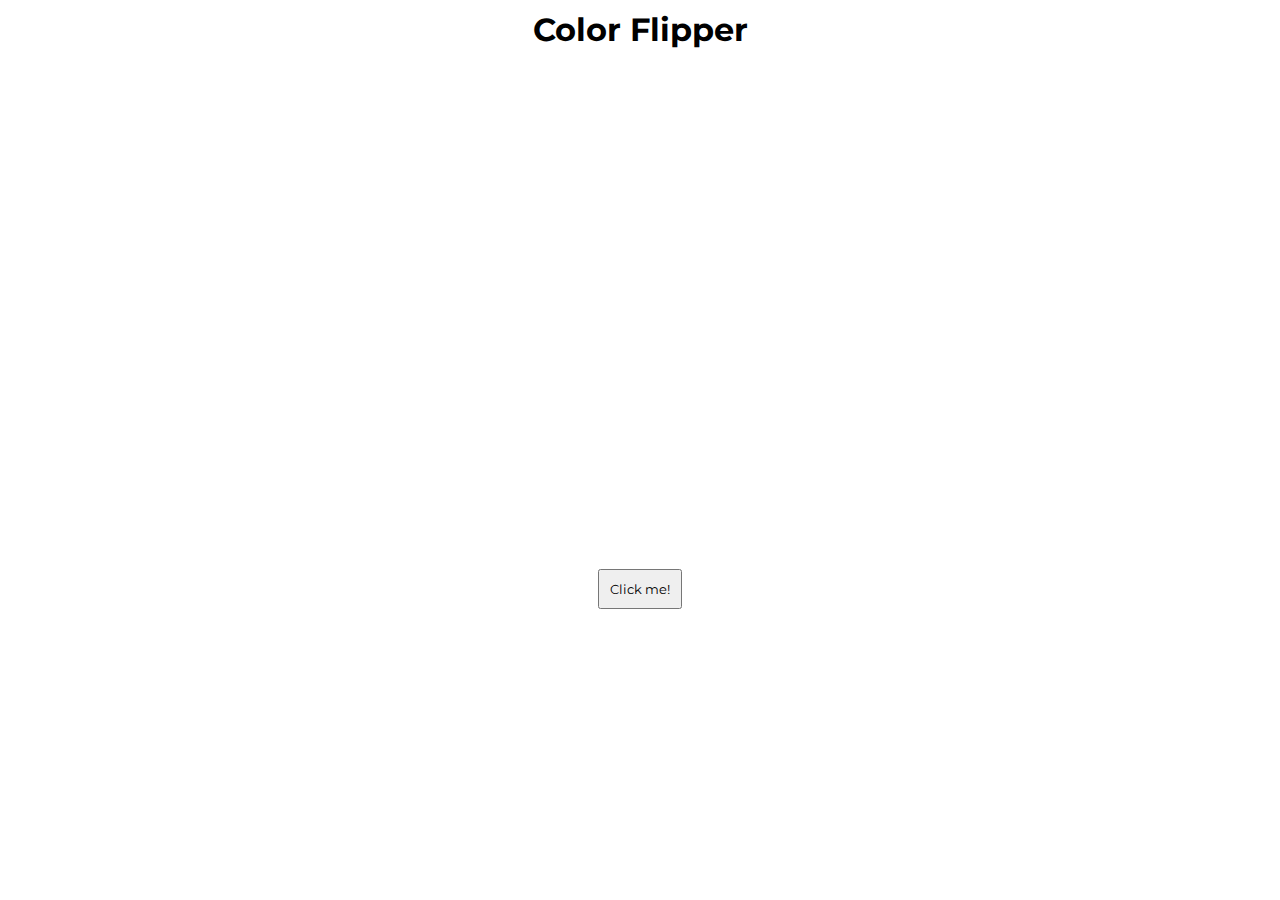
<file: color flipper/index.html>
<html lang="en">

<head>
    <meta charset="UTF-8">
    <meta http-equiv="X-UA-Compatible" content="IE=edge">
    <meta name="viewport" content="width=device-width, initial-scale=1.0">
    <link rel="preconnect" href="https://fonts.googleapis.com">
    <link rel="preconnect" href="https://fonts.gstatic.com" crossorigin>
    <link href="https://fonts.googleapis.com/css2?family=Montserrat:wght@300;400;700&display=swap" rel="stylesheet">
    <title>Color Flipper</title>
    <style>
        * {
            margin: 0;
            padding: 0;
            font-family: 'Montserrat', sans-serif;
        }
        
        h1 {
            text-align: center;
            padding: 10px;
        }
        
        div {
            /* background-color: yellow; */
            width: 100%;
            height: 80%;
            display: grid;
            place-items: center;
        }
        
        button {
            padding: 10px;
        }
    </style>
</head>

<body>
    <header>
        <h1>Color Flipper</h1>
    </header>
    <div class="container">
        <span></span>
        <button>Click me!</button>
    </div>
    <script src="script.js"></script>
</body>

</html>
</file>
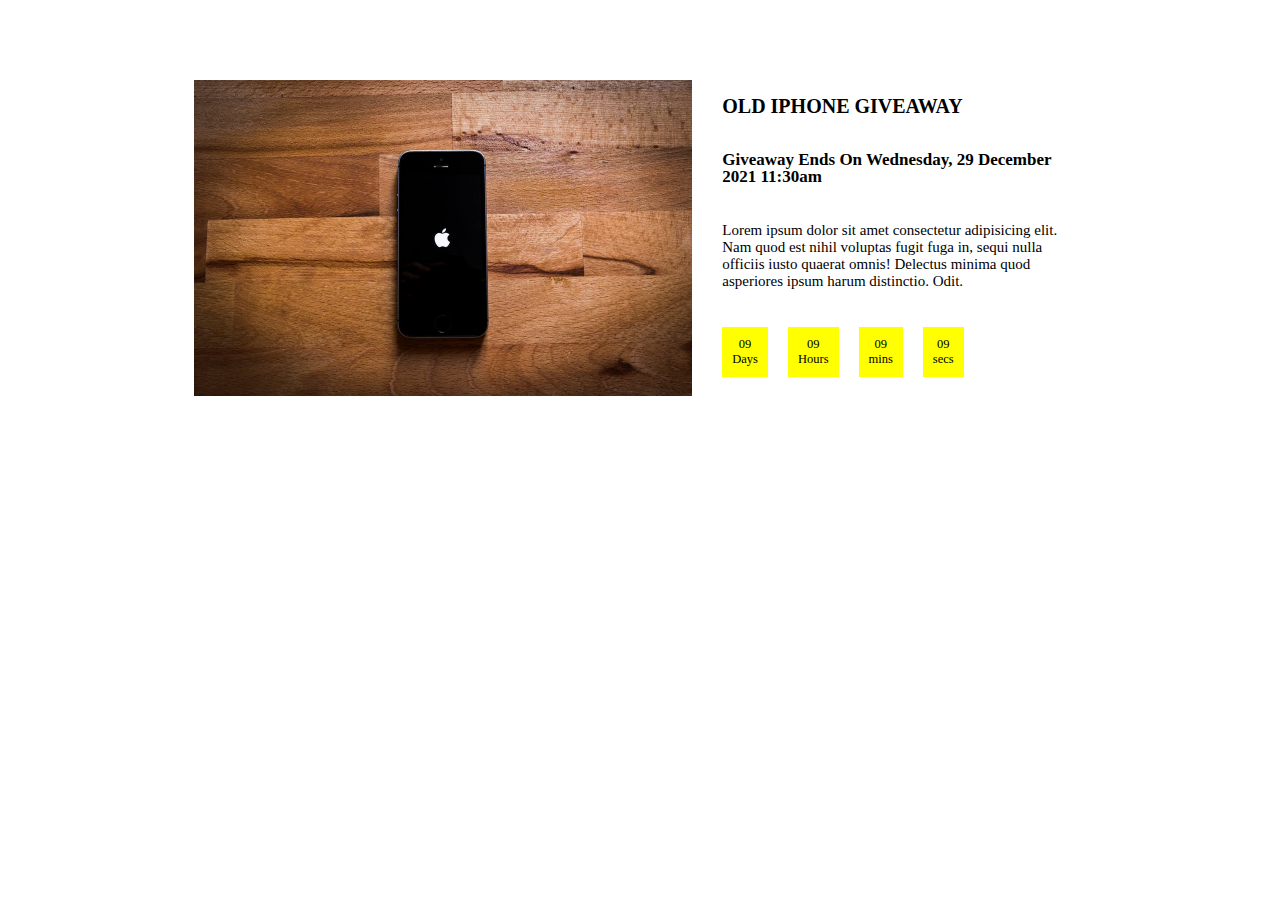
<file: Count down/index.html>
<!DOCTYPE html>
<html lang="en">

<head>
    <meta charset="UTF-8">
    <meta http-equiv="X-UA-Compatible" content="IE=edge">
    <meta name="viewport" content="width=device-width, initial-scale=1.0">
    <link rel="stylesheet" href="style.css">
    <title>Countdown</title>
</head>

<body>
    <div class="container">
        <div class="img"><img src="gift.jpeg" alt=""></div>
        <article>
            <h2>Old iphone GIveaway</h2>
            <h6>giveaway ends on Wednesday, 29 December 2021 11:30am</h6>
            <p>Lorem ipsum dolor sit amet consectetur adipisicing elit. Nam quod est nihil voluptas fugit fuga in, sequi nulla officiis iusto quaerat omnis! Delectus minima quod asperiores ipsum harum distinctio. Odit.</p>
            <div class="timer">
                <div class="time">
                    <span class="days">09</span>
                    <span>Days</span>
                </div>
                <div class="time">
                    <span class="hours">09</span>
                    <span>Hours</span>
                </div>
                <div class="time">
                    <span class="mins">09</span>
                    <span>mins</span>
                </div>
                <div class="time">
                    <span class="secs">09</span>
                    <span>secs</span>
                </div>
            </div>
        </article>
    </div>
    <script src="script.js"></script>
</body>

</html>
</file>
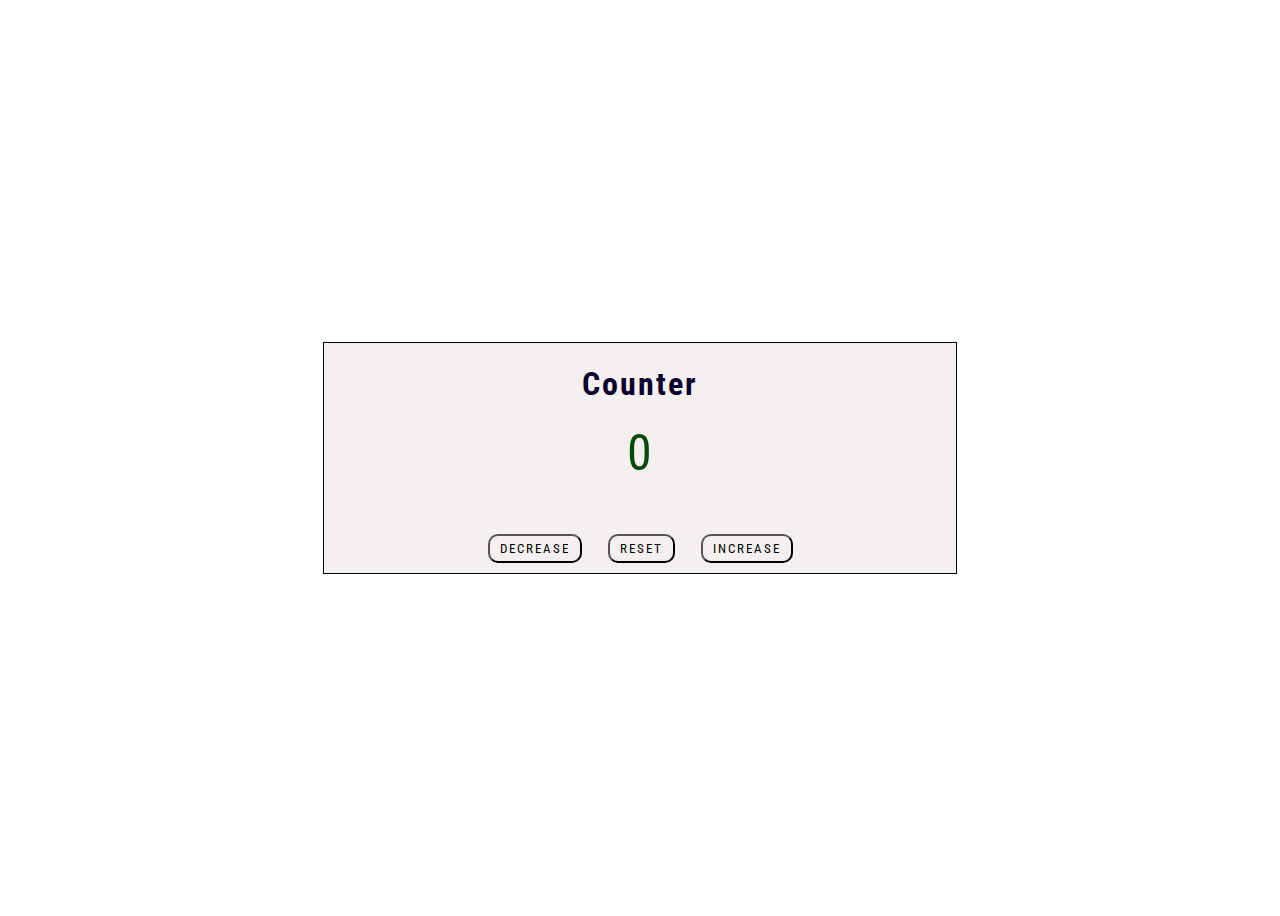
<file: Counter/index.html>
<html lang="en">

<head>
    <meta charset="UTF-8">
    <meta http-equiv="X-UA-Compatible" content="IE=edge">
    <meta name="viewport" content="width=device-width, initial-scale=1.0">
    <link rel="preconnect" href="https://fonts.googleapis.com">
    <link rel="preconnect" href="https://fonts.gstatic.com" crossorigin>
    <link href="https://fonts.googleapis.com/css2?family=Roboto+Condensed:wght@700&display=swap" rel="stylesheet">
    <title>Counter</title>
    <style>
        * {
            font-family: 'Roboto Condensed', sans-serif;
            letter-spacing: 2px;
        }
        
        body {
            display: grid;
            place-items: center;
            height: 100%;
        }
        
        .container {
            width: 50%;
            border: thin solid;
            text-align: center;
            background-color: #f5f0f0;
        }
        
        .container h1 {
            color: #09002b
        }
        
        #count {
            height: 100px;
            font-size: 50px;
            color: #074a07;
        }
        
        button {
            margin: 10px;
            padding: 5px 10px;
            border-radius: 10px;
            background-color: #f5f0f0;
        }
        
        button:hover {
            border-color: #2200ab;
            background-color: #f5f0f0;
        }
    </style>
</head>

<body>
    <div class="container">
        <h1>Counter</h1>
        <div id="count">

        </div>
        <div class="buttons">
            <button id="dec">DECREASE</button>
            <button id="res">RESET</button>
            <button id="inc">INCREASE</button>
        </div>
    </div>
    <script src="script.js"></script>
</body>

</html>
</file>
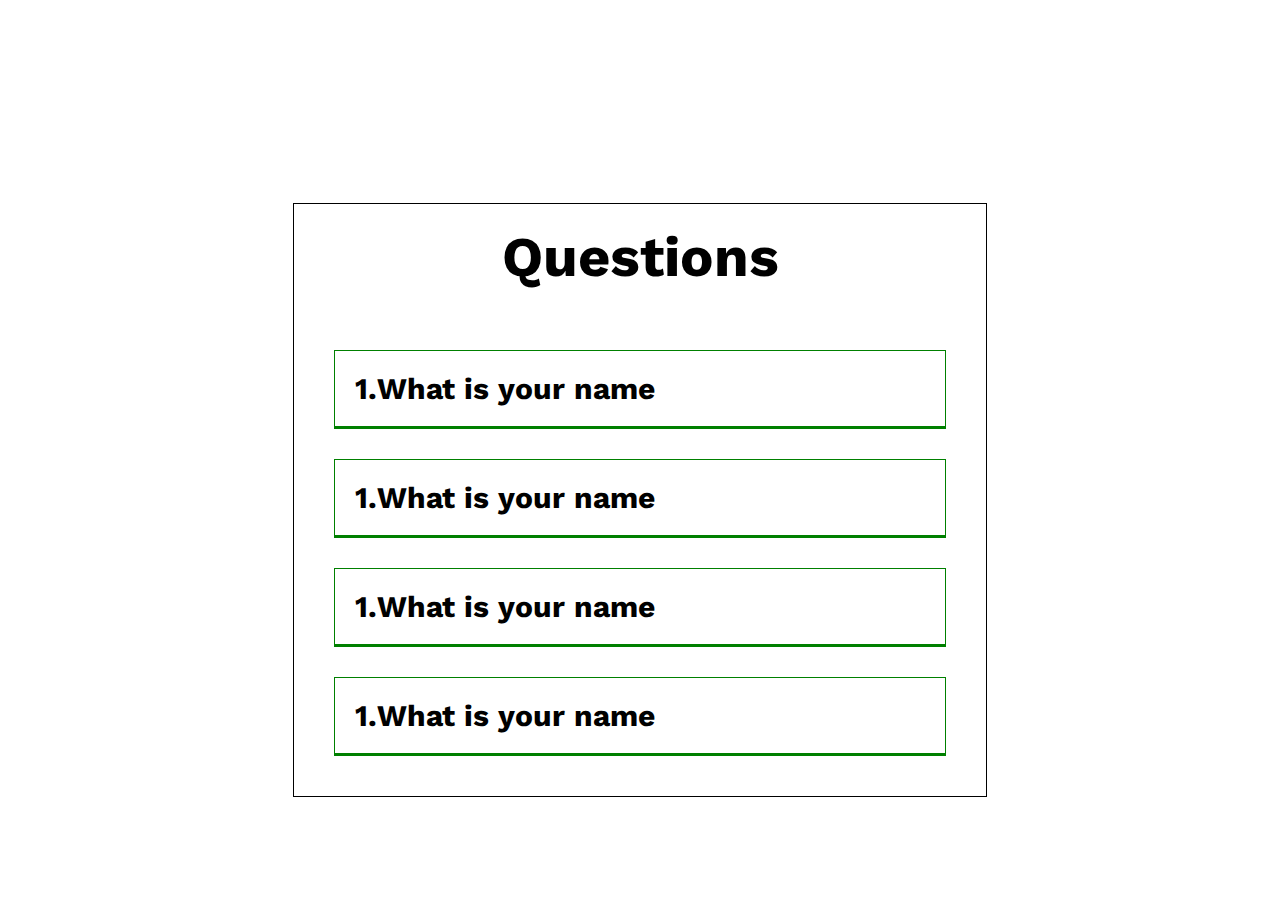
<file: FAQ/index.html>
<html lang="en">

<head>
    <meta charset="UTF-8">
    <meta http-equiv="X-UA-Compatible" content="IE=edge">
    <link rel="stylesheet" href="https://use.fontawesome.com/releases/v5.15.4/css/all.css" integrity="sha384-DyZ88mC6Up2uqS4h/KRgHuoeGwBcD4Ng9SiP4dIRy0EXTlnuz47vAwmeGwVChigm" crossorigin="anonymous">
    <link rel="preconnect" href="https://fonts.googleapis.com">
    <link rel="preconnect" href="https://fonts.gstatic.com" crossorigin>
    <link href="https://fonts.googleapis.com/css2?family=Work+Sans:wght@200;300;400;700&display=swap" rel="stylesheet">
    <link rel="stylesheet" href="style.css">
    <meta name="viewport" content="width=device-width, initial-scale=1.0">
    <title>FAQ</title>
</head>

<body>
    <div class="container">
        <div class="title">
            <h1>Questions</h1>
        </div>
        <div class="content-container">
            <div class="single-question">
                <div class="question-container">
                    <span class="question-number">1.</span>
                    <h4 class="question">
                        What is your name
                    </h4>
                    <i class="fas fa-expand-arrows-alt"></i>
                </div>
                <div class="answer-container  ">
                    <p>Lorem ipsum dolor sit, amet consectetur adipisicing elit. Dolores exercitationem, eveniet ratione minima provident id necessitatibus itaque placeat esse vitae adipisci delectus sed explicabo sunt voluptatum laborum. Repudiandae, beatae
                        iusto.
                    </p>
                </div>
            </div>
            <div class="single-question">
                <div class="question-container">
                    <span class="question-number">1.</span>
                    <h4 class="question">
                        What is your name
                    </h4>
                    <i class="fas fa-expand-arrows-alt"></i>
                </div>
                <div class="answer-container  ">
                    <p>Lorem ipsum dolor sit, amet consectetur adipisicing elit. Dolores exercitationem, eveniet ratione minima provident id necessitatibus itaque placeat esse vitae adipisci delectus sed explicabo sunt voluptatum laborum. Repudiandae, beatae
                        iusto.
                    </p>
                </div>
            </div>
            <div class="single-question">
                <div class="question-container">
                    <span class="question-number">1.</span>
                    <h4 class="question">
                        What is your name
                    </h4>
                    <i class="fas fa-expand-arrows-alt"></i>
                </div>
                <div class="answer-container  ">
                    <p>Lorem ipsum dolor sit, amet consectetur adipisicing elit. Dolores exercitationem, eveniet ratione minima provident id necessitatibus itaque placeat esse vitae adipisci delectus sed explicabo sunt voluptatum laborum. Repudiandae, beatae
                        iusto.
                    </p>
                </div>
            </div>
            <div class="single-question">
                <div class="question-container">
                    <span class="question-number">1.</span>
                    <h4 class="question">
                        What is your name
                    </h4>
                    <i class="fas fa-expand-arrows-alt"></i>
                </div>
                <div class="answer-container  ">
                    <p>Lorem ipsum dolor sit, amet consectetur adipisicing elit. Dolores exercitationem, eveniet ratione minima provident id necessitatibus itaque placeat esse vitae adipisci delectus sed explicabo sunt voluptatum laborum. Repudiandae, beatae
                        iusto.
                    </p>
                </div>
            </div>
        </div>
    </div>
    <script src="script.js"></script>
</body>

</html>
</file>
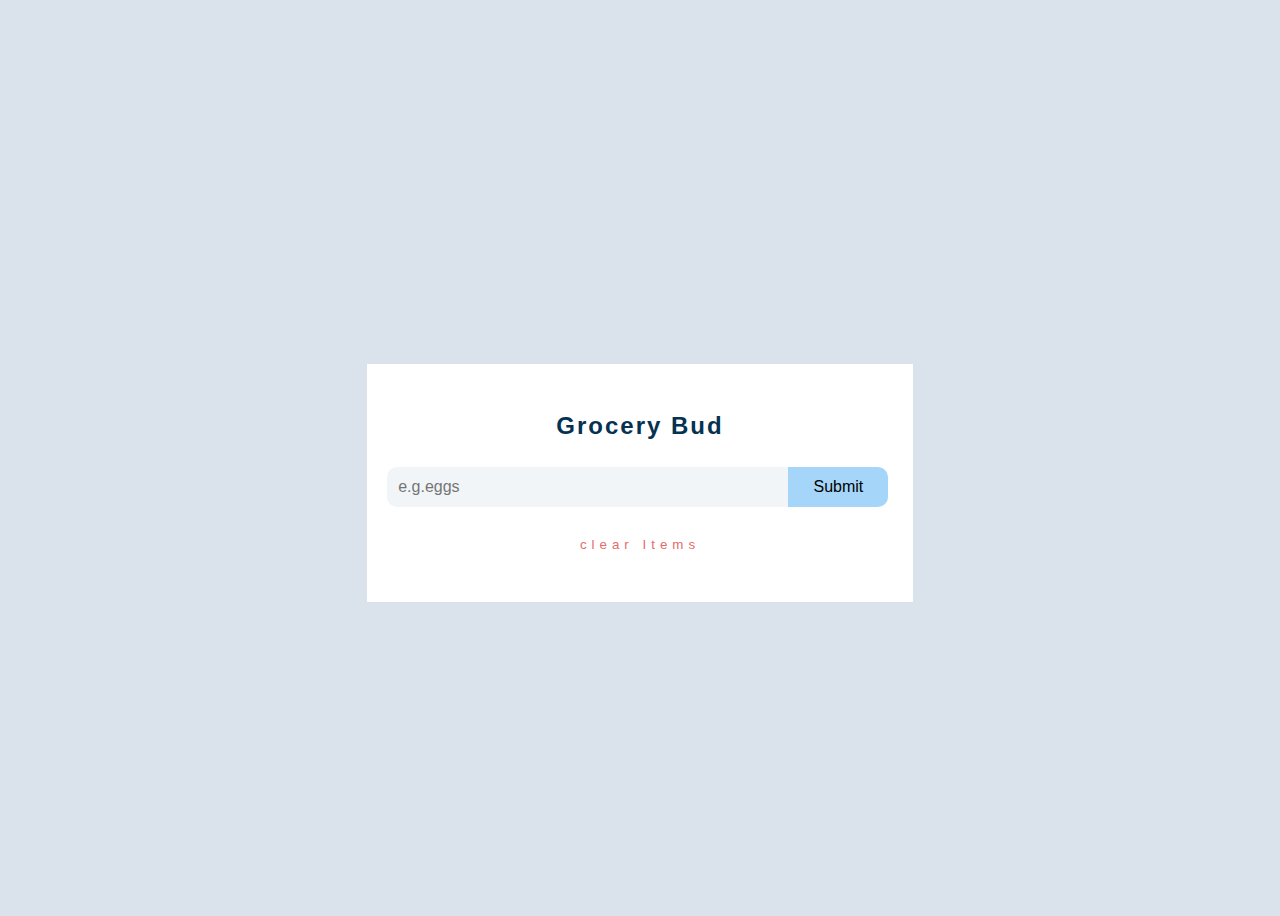
<file: Grocery/index.html>
<!DOCTYPE html>
<html lang="en">

<head>
    <meta charset="UTF-8">
    <meta http-equiv="X-UA-Compatible" content="IE=edge">
    <meta name="viewport" content="width=device-width, initial-scale=1.0">
    <title>Grocery Bud</title>
    <link rel="stylesheet" href="https://use.fontawesome.com/releases/v5.15.4/css/all.css" integrity="sha384-DyZ88mC6Up2uqS4h/KRgHuoeGwBcD4Ng9SiP4dIRy0EXTlnuz47vAwmeGwVChigm" crossorigin="anonymous">
    <link rel="stylesheet" href="style.css">
</head>

<body>
    <div class="container">
        <div id="notification"></div>
        <div class="title">
            <h4>Grocery Bud</h4>
        </div>
        <form action="">
            <input type="text" name="" id="input" placeholder="e.g.eggs"><button type="submit" id="submit">Submit</button>
        </form>
        <div class="items-with-button">
            <div class="items">

            </div>
            <div class="clear-all">
                clear Items
            </div>
        </div>
    </div>
    <script src="script.js"></script>
</body>

</html>
</file>
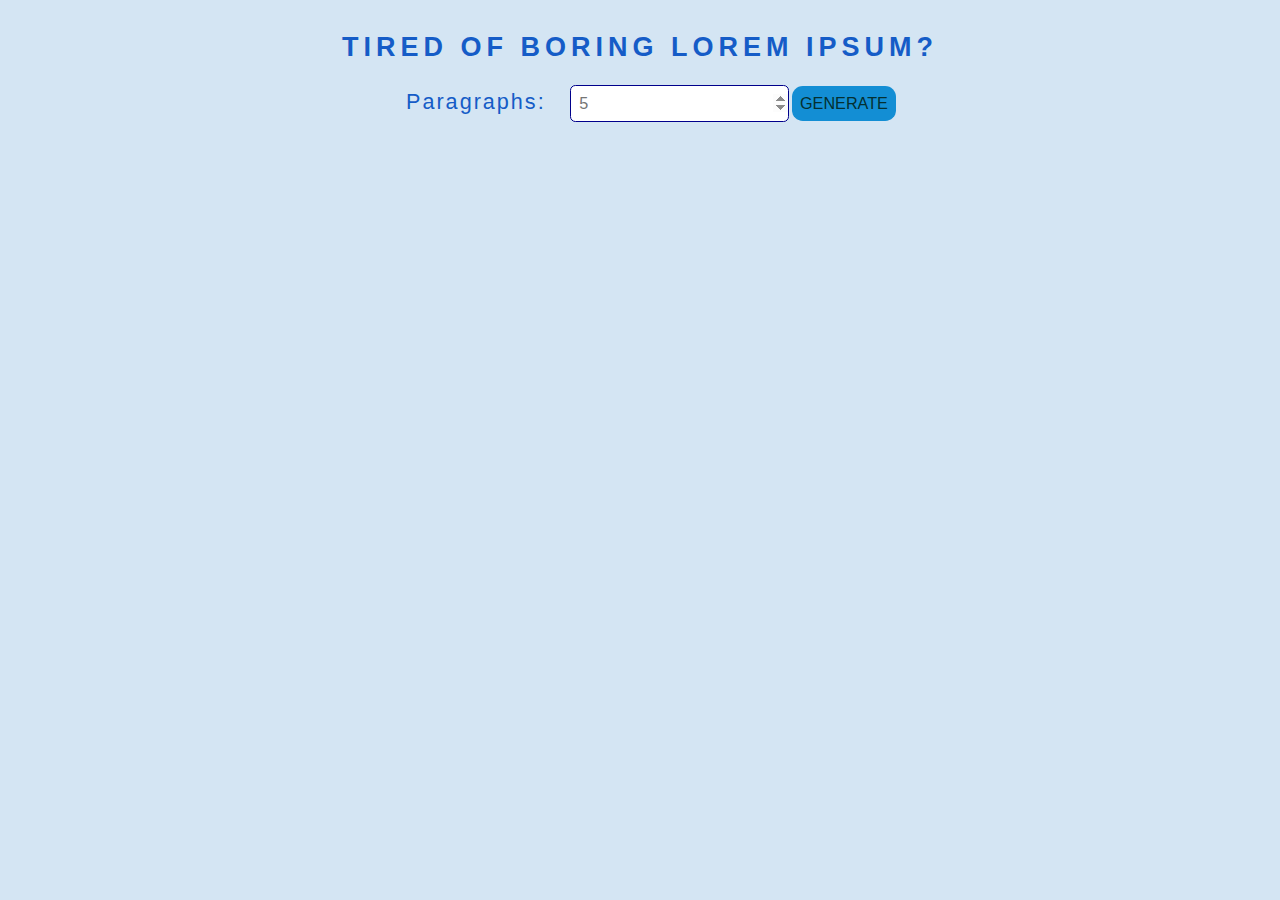
<file: Lorem/index.html>
<!DOCTYPE html>
<html lang="en">

<head>
    <meta charset="UTF-8">
    <meta http-equiv="X-UA-Compatible" content="IE=edge">
    <meta name="viewport" content="width=device-width, initial-scale=1.0">
    <title>Lorem ipsum</title>
    <link rel="stylesheet" href="style.css">
</head>

<body class="centered-grid">
    <div class="container centered-grid">
        <h1>Tired of boring lorem ipsum?</h1>
        <form id="form" action="">
            <label for="number">Paragraphs:</label>
            <input type="number" autofocus="" id="number" placeholder="5">
            <button type="submit">Generate</button>
        </form>
        <div class="paragraph"></div>
    </div>
    <script src="script.js"></script>
</body>

</html>
</file>
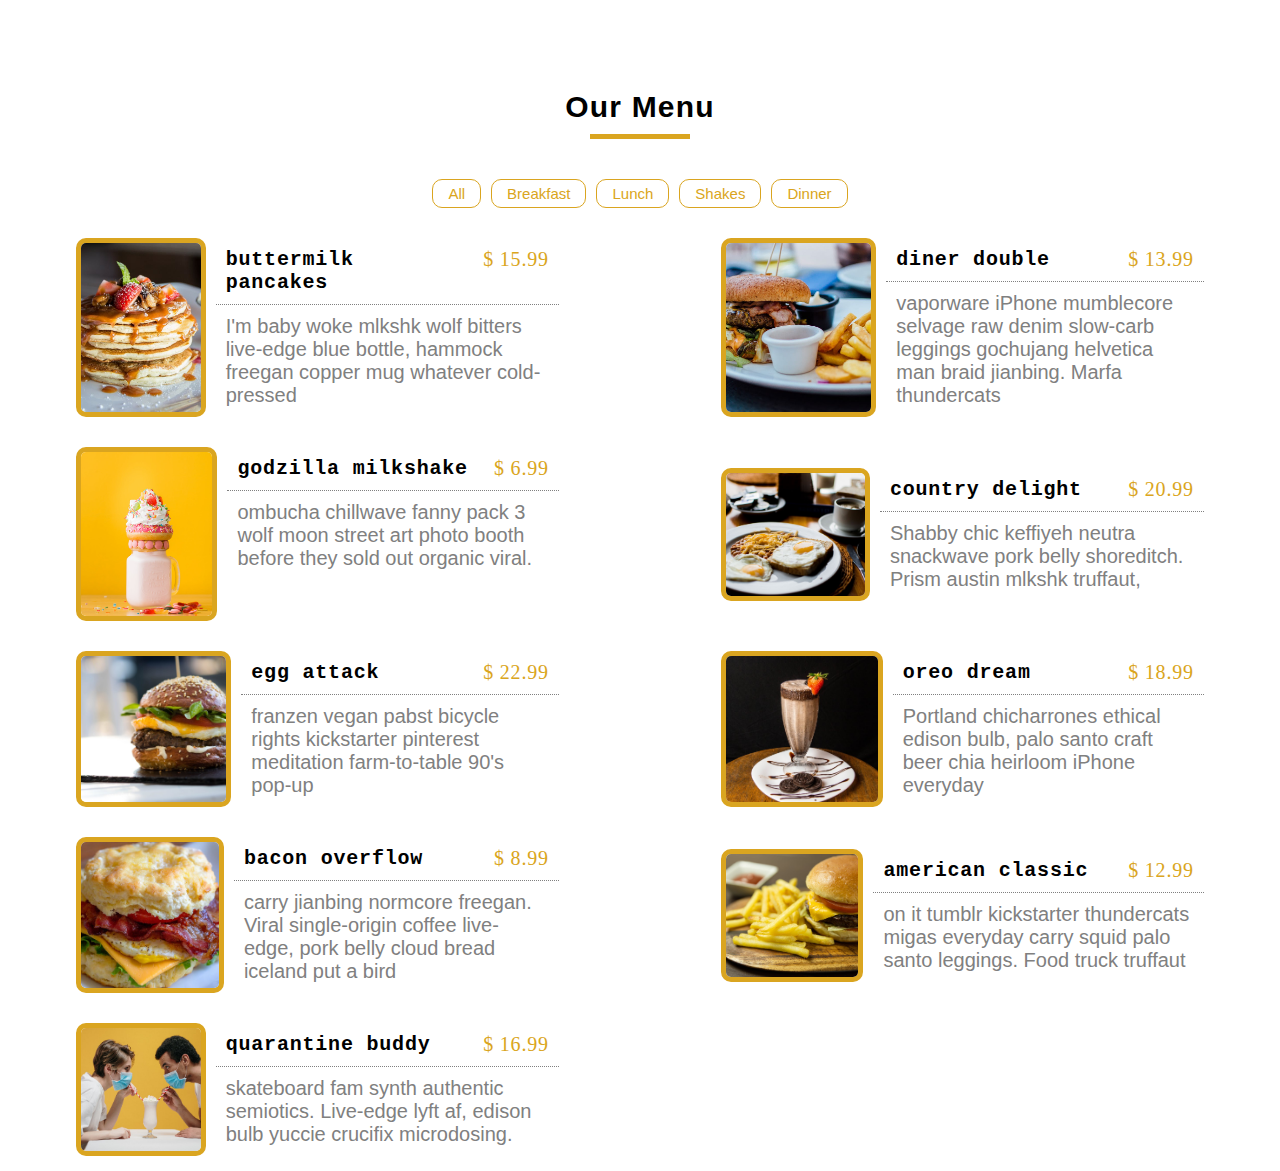
<file: Menu/index.html>
<!DOCTYPE html>
<html lang="en">

<head>
    <meta charset="UTF-8">
    <meta http-equiv="X-UA-Compatible" content="IE=edge">
    <meta name="viewport" content="width=device-width, initial-scale=1.0">
    <link rel="stylesheet" href="style.css">
    <title>Menu</title>
</head>

<body>
    <div class="overall-container">
        <div class="title">
            Our Menu
            <div class="underline"></div>
        </div>
        <div class="filter-buttons">
            <button class="btn">All</button>
            <button class="btn">Breakfast</button>
            <button class="btn">Lunch</button>
            <button class="btn">Shakes</button>
            <button class="btn">Dinner</button>
        </div>

        <div class="content-container">

        </div>
    </div>
    <script src="script.js"></script>
</body>

</html>
</file>
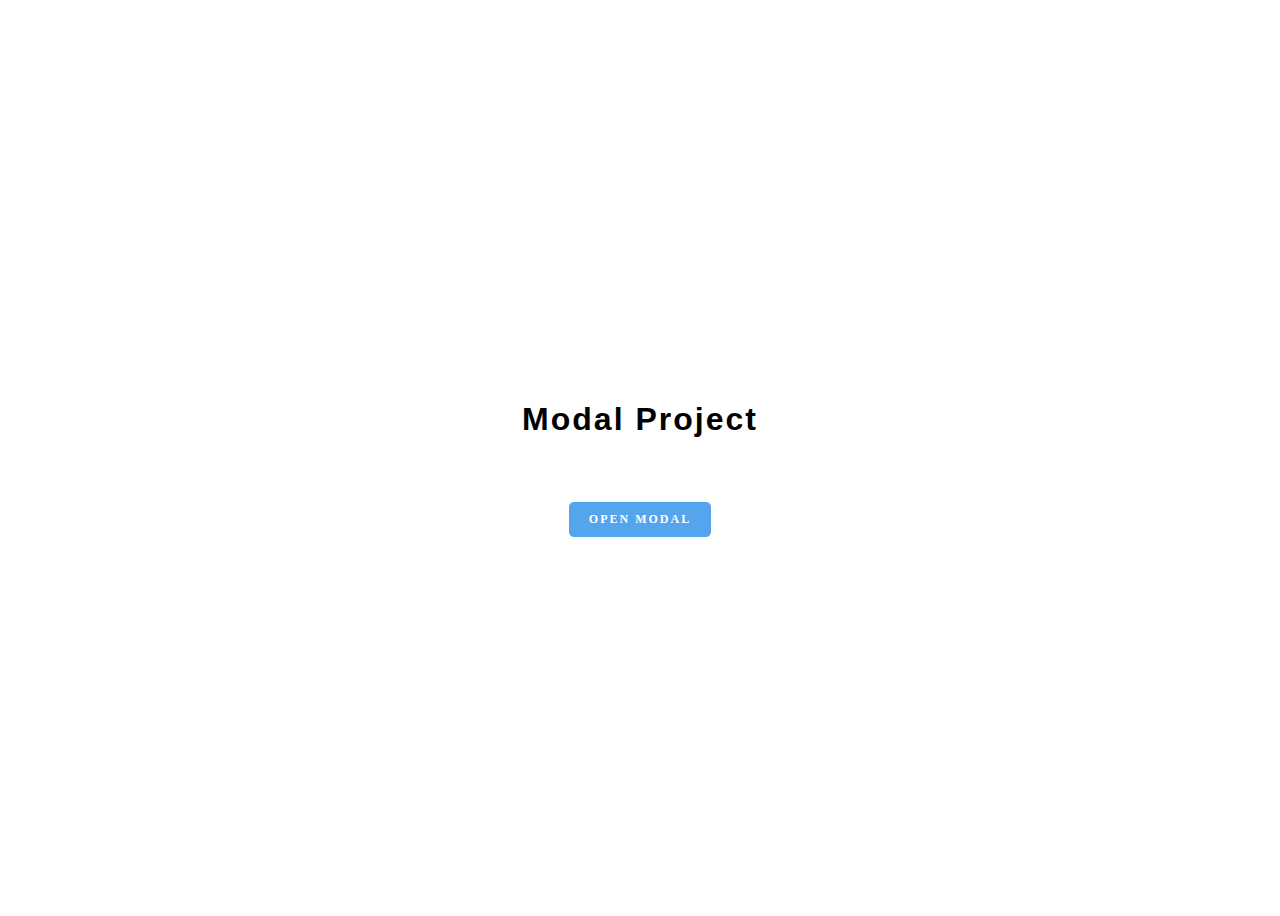
<file: Modal/index.html>
<!DOCTYPE html>
<html lang="en">

<head>
    <meta charset="UTF-8">
    <meta http-equiv="X-UA-Compatible" content="IE=edge">
    <meta name="viewport" content="width=device-width, initial-scale=1.0">
    <link rel="stylesheet" href="https://use.fontawesome.com/releases/v5.15.4/css/all.css" integrity="sha384-DyZ88mC6Up2uqS4h/KRgHuoeGwBcD4Ng9SiP4dIRy0EXTlnuz47vAwmeGwVChigm" crossorigin="anonymous">
    <link rel="stylesheet" href="style.css">
    <title>Modal</title>
</head>

<body>
    <main class="modal">
        <h1>Modal Project</h1>
        <div class="button">Open modal</div>
        <div class="modal-overlay">
            <div class="close"><i class="fas fa-times"></i></div>
            <h1>Modal content</h1>
        </div>

    </main>

    <script src="script.js"></script>
</body>

</html>
</file>
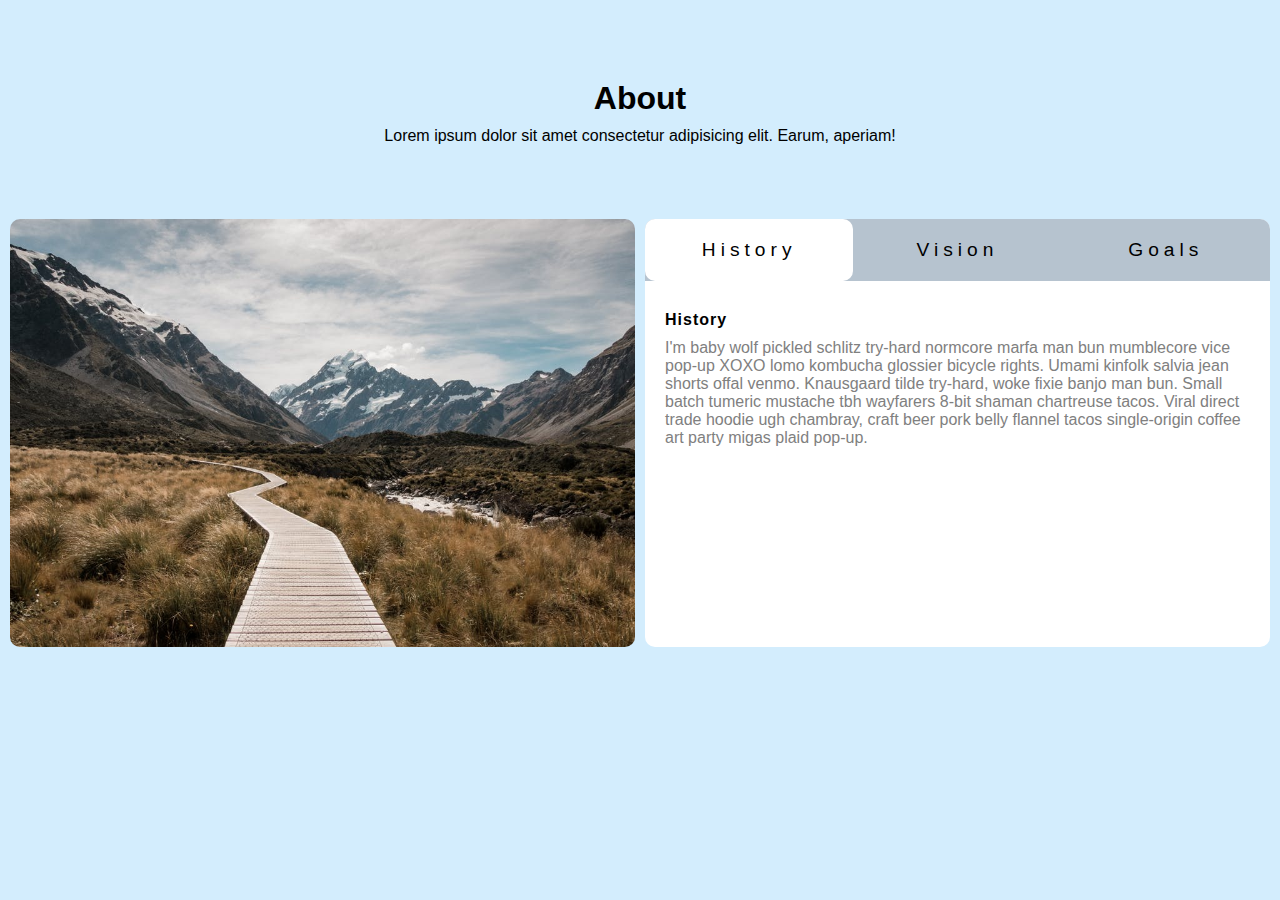
<file: Tabs/index.html>
<!DOCTYPE html>
<html lang="en">

<head>
    <meta charset="UTF-8">
    <meta http-equiv="X-UA-Compatible" content="IE=edge">
    <meta name="viewport" content="width=device-width, initial-scale=1.0">
    <link rel="stylesheet" href="style.css">
    <title>Tabs</title>
</head>

<body>
    <div class="overall-container">
        <div class="title">
            <h1>About</h1>
            <p>Lorem ipsum dolor sit amet consectetur adipisicing elit. Earum, aperiam!</p>
        </div>
        <div class="img">
            <img src="hero-bcg.jpeg" alt="">
        </div>
        <div class="tabs">
            <div class="buttons">
                <span class="history">History</span>
                <span class="vision">Vision</span>
                <span class="goals">Goals</span>
            </div>
            <div class="writings">
                <div class="single-writings" data-category="history">
                    <h4>History</h4>
                    <p>I'm baby wolf pickled schlitz try-hard normcore marfa man bun mumblecore vice pop-up XOXO lomo kombucha glossier bicycle rights. Umami kinfolk salvia jean shorts offal venmo. Knausgaard tilde try-hard, woke fixie banjo man bun. Small
                        batch tumeric mustache tbh wayfarers 8-bit shaman chartreuse tacos. Viral direct trade hoodie ugh chambray, craft beer pork belly flannel tacos single-origin coffee art party migas plaid pop-up.
                    </p>
                </div>
                <div class="single-writings " data-category="vision">
                    <h4>Vision</h4>
                    <p>Man bun PBR&B keytar copper mug prism, hell of helvetica. Synth crucifix offal deep v hella biodiesel. Church-key listicle polaroid put a bird on it chillwave palo santo enamel pin, tattooed meggings franzen la croix cray. Retro yr
                        aesthetic four loko tbh helvetica air plant, neutra palo santo tofu mumblecore. Hoodie bushwick pour-over jean shorts chartreuse shabby chic. Roof party hammock master cleanse pop-up truffaut, bicycle rights skateboard affogato
                        readymade sustainable deep v live-edge schlitz narwhal.</p>
                </div>
                <div class="single-writings " data-category="goals">
                    <h4>goals</h4>
                    <p>Chambray authentic truffaut, kickstarter brunch taxidermy vape heirloom four dollar toast raclette shoreditch church-key. Poutine etsy tote bag, cred fingerstache leggings cornhole everyday carry blog gastropub. Brunch biodiesel sartorial
                        mlkshk swag, mixtape hashtag marfa readymade direct trade man braid cold-pressed roof party. Small batch adaptogen coloring book heirloom. Letterpress food truck hammock literally hell of wolf beard adaptogen everyday carry. Dreamcatcher
                        pitchfork yuccie, banh mi salvia venmo photo booth quinoa chicharrones.</p>
                </div>

            </div>
        </div>
    </div>
    <script src="script.js"></script>
</body>

</html>
</file>
<file: Count down/style.css>
html {
    box-sizing: border-box;
}

*,
*::after,
*::before {
    box-sizing: inherit;
    font-size: 62.5%;
    margin: 0;
    padding: 0;
}

body {
    display: grid;
    place-items: center;
}

.container {
    margin: 8rem 1.75rem;
    display: flex;
    justify-content: center;
}

article {
    width: 30%;
    font-size: 2rem;
    display: flex;
    flex-direction: column;
    justify-content: space-around;
}

.img {
    width: 40%;
    margin-inline-end: 2rem;
}

img {
    width: 100%;
    height: 100%;
    object-fit: cover;
}

h2 {
    text-transform: uppercase;
    font-size: 2rem;
    line-height: 1.5rem;
}

h6 {
    font-size: 1.7rem;
    text-transform: capitalize;
    line-height: 1em;
}

article>* {
    margin: 1rem;
}

.timer {
    display: flex;
    justify-content: start;
    text-align: center;
    margin: 0;
    padding: 0;
}

.time {
    background-color: yellow;
    margin: 1rem;
    padding: 1rem;
    font-size: 2rem;
}

p {
    font-size: 1.5rem;
}

span {
    display: block;
}

@media (max-width: 1150px) {
    .container {
        flex-direction: column;
        align-items: center;
    }
    article,
    .img {
        width: 90%;
        margin: 1rem;
    }
}
</file>
<file: FAQ/style.css>
* {
    margin: 0;
    padding: 0;
    box-sizing: border-box;
    font-family: "Work Sans", sans-serif;
    z-index: 0;
}

body {
    display: grid;
    place-items: center;
    width: 100%;
    height: 100%;
}

.content-container {
    /* border: thin solid black; */
    padding: 20px;
}

h4 {
    display: inline;
}

h1 {
    text-align: center;
    padding: 20px;
    font-size: 3.5rem;
}

.question-number {
    font-weight: 700;
}

.single-question {
    /* border: thin solid black; */
    margin: 10px;
    padding: 10px;
    width: 632px;
}

.question-container {
    display: flex;
    /* border: thick solid yellow; */
    font-size: 30px;
    padding: 20px;
}

.question-container i {
    margin-left: auto;
    padding: 5px;
}

.question-container i:hover {
    animation: rotate1 2s linear 0.1s infinite;
}

@keyframes rotate1 {
    0% {
        transform: rotate(72deg);
    }
    25% {
        transform: rotate(144deg);
    }
    50% {
        transform: rotate(216deg);
    }
    75% {
        transform: rotate(288deg);
    }
    100% {
        transform: rotate(360deg);
    }
}

p {
    text-align: center;
    padding: 10px;
    margin: 10px;
    /* border: thick solid red; */
}

.single-question>* {
    border: thin solid green;
}

.answer-container {
    background-color: lightblue;
    transition: max-height 0.2s linear;
    overflow: hidden;
    max-height: 0;
}

.container {
    border: thin solid black;
    margin-top: 100px;
}

.toggle {
    max-height: 200px;
}
</file>
<file: Grocery/style.css>
body {
    background-color: hsl(212, 33%, 89%);
    display: grid;
    place-items: center;
    height: 100vh;
}

.container {
    margin-top: 50px;
    background-color: white;
    padding: 20px;
    width: 40%;
}

.green {
    color: green;
    background-color: lightgreen;
    height: 20px;
}

.red {
    color: red;
    background-color: rgb(221, 180, 180);
    height: 20px;
}

.title {
    margin-bottom: 25px;
    font-size: 1.5rem;
    text-align: center;
    line-height: 1.25rem;
    font-family: "Roboto", sans-serif;
    font-weight: bolder;
    letter-spacing: 2px;
    color: hsl(205, 86%, 17%);
}

input {
    width: 75%;
    border: thin solid transparent;
    background-color: hsl(210, 36%, 96%);
    padding: 10px;
    border-radius: 10px;
    border-top-right-radius: 0;
    border-bottom-right-radius: 0;
    font-size: 1rem;
    color: hsl(210, 22%, 49%);
}

button {
    padding: 10px;
    border-radius: 10px;
    border-top-left-radius: 0;
    border-bottom-left-radius: 0;
    font-size: 1rem;
    background-color: hsl(205, 86%, 81%);
    border: thin solid transparent;
}

#notification {
    width: 100%;
    display: grid;
    place-items: center;
    text-align: center;
}

.items-with-button {
    margin-block: 20px;
}

.single-content {
    color: hsl(209, 61%, 16%);
    display: flex;
    justify-content: space-between;
    transition: background-color 0.5s linear, color 1s linear;
    font-size: 0.875rem;
    text-transform: capitalize;
    letter-spacing: 2px;
    padding: 0.25rem 1rem;
    font-family: "Open Sans", sans-serif;
    border-radius: 10px;
    padding-block: 5px;
    margin-block: 10px;
}

.single-content:hover {
    background-color: hsl(210, 36%, 96%);
    color: hsl(210, 22%, 49%);
}

.buttons>* {
    padding: 5px;
    margin: 5px;
}

.delete {
    color: red;
}

.edit {
    color: green;
}

form button {
    width: 100px;
}

.clear-all {
    color: hsl(360, 71%, 66%);
    font-family: "Open Sans", sans-serif;
    text-align: center;
    font-size: smaller;
    transition: color 0.2s linear;
    letter-spacing: 5px;
    padding: 10px;
}

.clear-all:hover {
    color: red;
}

button,
i,
.clear-all {
    cursor: pointer;
}
</file>
<file: Lorem/style.css>
* {
    margin: 0;
    padding: 0;
    box-sizing: border-box;
    color: rgb(21, 92, 199);
    font-family: "Segoe UI", Tahoma, Geneva, Verdana, sans-serif;
}

html {
    font-size: 67.5%;
}

body {
    background-color: rgb(212, 229, 243);
}

.centered-grid {
    display: grid;
    place-items: center;
}

p {
    text-align: center;
}

.container {
    margin: 2rem;
}

h1 {
    text-transform: uppercase;
    margin: 1rem;
    font-size: 2.5rem;
    letter-spacing: 5px;
}

input {
    padding: 0.5em;
    padding-inline-end: 0;
    font-size: 1.5rem;
    border: none;
    border-radius: 0.5rem;
    outline: none;
}

input:focus {
    border: thin solid darkblue;
}

label {
    font-size: 2rem;
    padding: 1em;
    letter-spacing: 2px;
}

button {
    all: unset;
    font-size: 1.5rem;
    padding: 0.475em;
    text-transform: uppercase;
    transition: all 0.1s linear;
    color: rgb(4, 48, 49);
    background-color: rgb(19, 142, 212);
    border-radius: 1rem;
    outline: none;
}

button:hover {
    background-color: rgb(130, 178, 206);
    color: rgb(10, 7, 48);
    outline: none;
}

button:active {
    background-color: rgb(2, 57, 102);
}

form {
    padding: 1em;
}

.paragraph {
    font-size: 1.8rem;
    padding: 1em;
}

p {
    margin-block: 1em;
}
</file>
<file: Menu/style.css>
* {
    margin: 0;
    padding: 0;
    box-sizing: border-box;
}

html {
    font-size: 10px;
}

body {
    display: grid;
    place-items: center;
}

.overall-container {
    display: grid;
    place-items: center;
    padding-top: 80px;
    overflow: hidden;
}

.title {
    font-family: "Segoe UI", Tahoma, Geneva, Verdana, sans-serif;
    text-align: center;
    padding: 10px;
    font-size: 3rem;
    font-weight: 900;
    display: grid;
    place-items: center;
    letter-spacing: 1.2px;
}

.title .underline {
    margin: 10px;
    width: 100px;
    height: 5px;
    background-color: goldenrod;
}

button {
    padding: 5px 15px;
    font-size: 1.5rem;
    margin-inline: 5px;
    background-color: transparent;
    border: thin solid goldenrod;
    border-radius: 10px;
    color: goldenrod;
    transition: all 0.5s linear;
}

button:hover {
    color: white;
    background-color: goldenrod;
}

.filter-buttons {
    padding: 20px;
    display: flex;
    justify-content: center;
}

.content {
    width: 80%;
    display: grid;
    place-items: center;
}

.single-content {
    width: 95%;
    max-width: 392px;
    color: grey;
    display: flex;
    flex-direction: column;
    margin: 10px 5px;
}

img {
    width: 100%;
    border: thick solid goldenrod;
    border-radius: 10px;
}

.img {
    width: 100%;
    max-width: 468px;
    display: grid;
    place-items: center;
    grid-area: img;
}

.single-content .price-name {
    display: flex;
    justify-content: space-between;
    letter-spacing: 0.8px;
    font-size: 2rem;
    width: 100%;
    border-bottom: thin dotted grey;
}

.price {
    color: goldenrod;
    font-size: 2rem;
    margin: 10px;
    white-space: nowrap;
}

.name {
    font-family: monospace;
    font-weight: bold;
    color: black;
    margin: 10px;
}

.details {
    padding: 10px;
    font-size: 2rem;
    font-family: Verdana, Geneva, Tahoma, sans-serif;
}

.price-name-details {
    max-width: 750px;
    grid-area: pnd;
}

.content-container {
    display: grid;
    place-items: center;
    gap: 10px;
}

.toggle {
    display: none;
}

@media (min-width: 760px) {
    .single-content {
        display: grid;
        grid-template-columns: 1fr, 2fr;
        grid-template-areas: "img pnd";
        gap: 10px;
        max-width: 768px;
    }
    .img {
        margin-right: 10px;
        height: 100%;
    }
    img {
        height: 100%;
        object-fit: cover;
    }
}

@media (min-width: 1200px) {
    .content-container {
        grid-template-columns: repeat(2, 1fr);
    }
}
</file>
<file: Modal/style.css>
:root {
    --trans: all 0.5s linear;
}

body {
    display: grid;
    place-items: center;
    height: 100vh;
}

main {
    display: grid;
    place-items: center;
    background-color: white;
    width: 75%;
    height: 200px;
    letter-spacing: 2px;
    position: relative;
    z-index: 0;
    background-color: transparent;
}

h1 {
    font-family: "Segoe UI", Tahoma, Geneva, Verdana, sans-serif;
}

.button {
    letter-spacing: 2px;
    text-transform: uppercase;
    padding: 10px 20px;
    font-size: 0.75rem;
    border-radius: 5px;
    background-color: #54a4ee;
    color: white;
    font-weight: bold;
    transition: var(--trans);
}

.button:hover {
    color: #0c5192;
    background-color: white;
    border: thin solid #0c5192;
}

.modal-overlay {
    position: absolute;
    display: none;
    background-color: yellow;
    top: 10px;
    bottom: 10px;
    left: 20px;
    right: 20px;
    border: thin solid black;
    border-radius: 10px;
}

.modal-overlay h1 {
    margin: 50px 20px;
    text-align: center;
}

.close {
    font-size: 1.2rem;
    padding: 10px;
    float: right;
}

.toggle {
    display: block;
}

.close:hover {
    transform: scale(2);
    transition: var(--trans);
    color: red;
}
</file>
<file: Tabs/style.css>
* {
    margin: 0;
    padding: 0;
    box-sizing: border-box;
    font-family: -apple-system, BlinkMacSystemFont, "Segoe UI", Roboto, Oxygen, Ubuntu, Cantarell, "Open Sans", "Helvetica Neue", sans-serif;
}

body {
    background-color: rgb(211, 237, 253);
}

button,
h1,
h4 {
    text-transform: capitalize;
}

.overall-container {
    display: flex;
    flex-direction: column;
    justify-content: center;
    align-items: center;
    margin-top: 80px;
}

.title {
    padding-bottom: 64px;
    text-align: center;
}

.title h1 {
    padding-bottom: 10px;
}

img {
    width: 100%;
    border-radius: 10px;
}

.img {
    margin: 20px;
    display: grid;
    place-items: center;
}

.tabs {
    background-color: white;
    margin: 20px;
    border-radius: 20px;
}

.buttons {
    background-color: #b6c3cf;
    display: grid;
    grid-template-columns: repeat(3, 1fr);
}

.buttons span {
    font-size: larger;
    padding: 20px;
    text-align: center;
    letter-spacing: 5px;
    border-radius: 10px;
}

.writings {
    padding: 20px;
}

.writings h4 {
    padding-block: 10px;
    letter-spacing: 1px;
}

.writings p {
    color: grey;
}

.tabs {
    border-radius: 10px;
}

.buttons {
    border-top-left-radius: 10px;
    border-top-right-radius: 10px;
}

@media (min-width: 1000px) {
    .overall-container {
        display: grid;
        grid-template-columns: repeat(2, 1fr);
        grid-template-areas: "title title" "img tabs";
        margin-inline: 10px;
        place-items: center;
        grid-gap: 10px;
    }
    .title {
        grid-area: title;
    }
    .img {
        grid-area: img;
        max-width: 650px;
        margin: 0;
    }
    .tabs {
        grid-area: tabs;
        height: 100%;
        max-width: 650px;
        margin: 0;
    }
}
</file>
